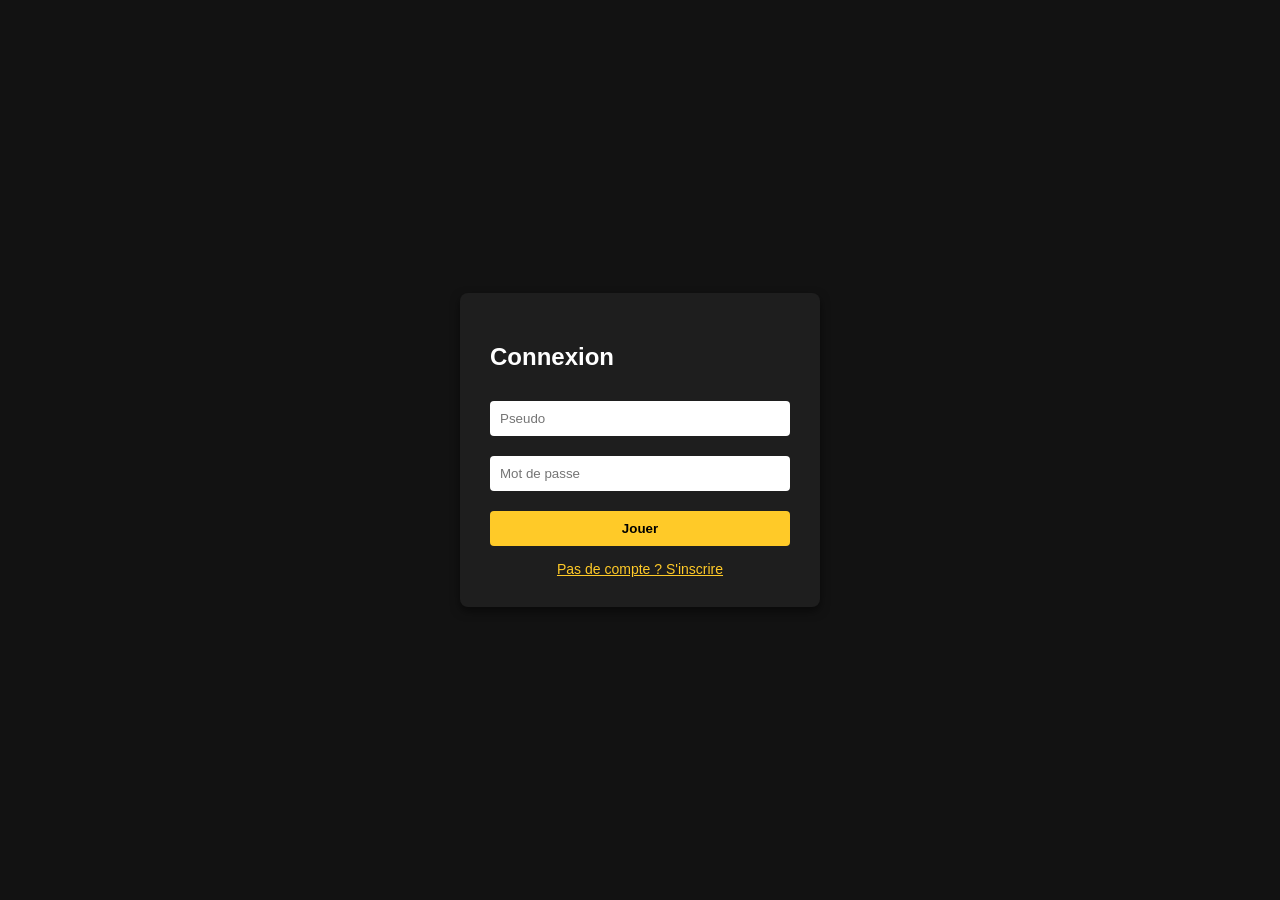
<file: poker/src/main/resources/static/index.html>
<!DOCTYPE html>
<html lang="en">
<head>
    <meta charset="UTF-8">
    <meta name="viewport" content="width=device-width, initial-scale=1.0">
    <title>Document</title>
</head>
<body>
    <p>poker</p>

    <script>
        const token = localStorage.getItem('poker_token');
        if (!token) {
            window.location.href = "auth.html"; // Sécurité : retour au login si pas de token
        } else {
            window.location.href = "profil.html";
        }
    </script>
</body>
</html>
</file>
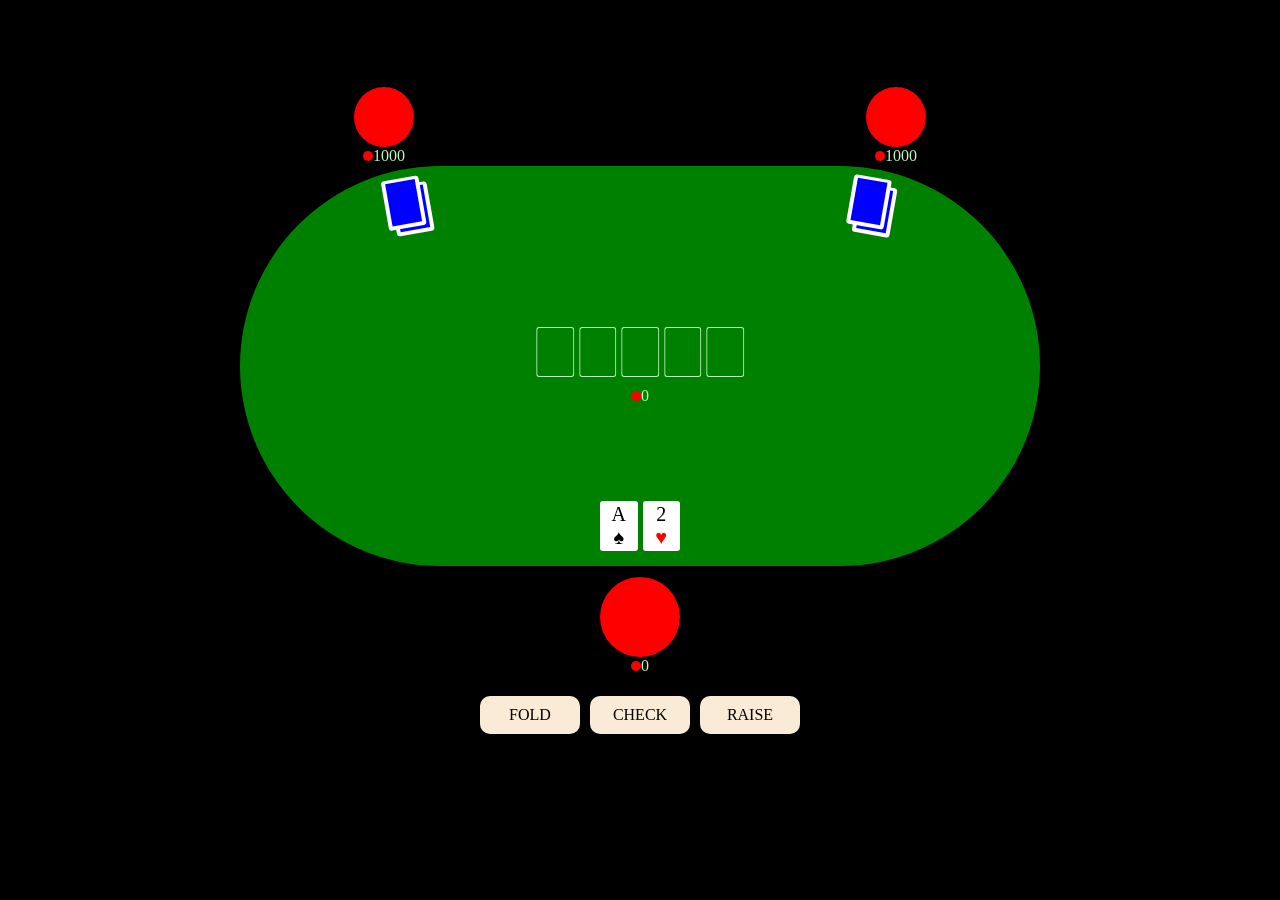
<file: front/index_scene.html>
<!DOCTYPE html>
<html lang="en">
<head>
    <meta charset="UTF-8">
    <meta name="viewport" content="width=device-width, initial-scale=1.0">
    <link rel="stylesheet" href="style.css">
    <title>Document</title>
</head>
<body>
    <div id="main_container">
        <div class="table_container">
            <div class="table_form"></div>
            <div class="table_content">
                <div id="center">
                    <div id="board">
                        <div id="board_place_0" class="board_place"></div>
                        <div id="board_place_1" class="board_place"></div>
                        <div id="board_place_2" class="board_place"></div>
                        <div id="board_place_3" class="board_place"></div>
                        <div id="board_place_4" class="board_place"></div>
                    </div>

                    <div class="pot_container">
                        <div class="pot_icon"></div>
                        <div id="total_pot" class="pot">0</div>
                    </div>
                </div>

                <div id="my_cards"></div>

                <div id="my_place" class="player_place">
                    <div id="my_icon" class="player_icon"></div>
                    <div class="pot_container">
                        <div class="pot_icon"></div>
                        <div class="pot">0</div>
                    </div>
                </div>

                <div id="player_place_1" class="player_place invisible">
                    <div class="player_icon"></div>
                    <div class="pot_container">
                        <div class="pot_icon"></div>
                        <div class="pot"></div>
                    </div>
                </div>
                <div id="player_place_2" class="player_place invisible">
                    <div class="player_icon"></div>
                    <div class="pot_container">
                        <div class="pot_icon"></div>
                        <div class="pot"></div>
                    </div>
                </div>
                <div id="player_place_3" class="player_place invisible">
                    <div class="player_icon"></div>
                    <div class="pot_container">
                        <div class="pot_icon"></div>
                        <div class="pot"></div>
                    </div>
                </div>
                <div id="player_place_4" class="player_place invisible">
                    <div class="player_icon"></div>
                    <div class="pot_container">
                        <div class="pot_icon"></div>
                        <div class="pot"></div>
                    </div>
                </div>
                <div id="player_place_5" class="player_place invisible">
                    <div class="player_icon"></div>
                    <div class="pot_container">
                        <div class="pot_icon"></div>
                        <div class="pot"></div>
                    </div>
                </div>
                <div id="player_place_6" class="player_place invisible">
                    <div class="player_icon"></div>
                    <div class="pot_container">
                        <div class="pot_icon"></div>
                        <div class="pot"></div>
                    </div>
                </div>
                <div id="player_place_7" class="player_place invisible">
                    <div class="player_icon"></div>
                    <div class="pot_container">
                        <div class="pot_icon"></div>
                        <div class="pot"></div>
                    </div>
                </div>

                <div id="player_cards_1" class="player_cards invisible"></div>
                <div id="player_cards_2" class="player_cards invisible"></div>
                <div id="player_cards_3" class="player_cards invisible"></div>
                <div id="player_cards_4" class="player_cards invisible"></div>
                <div id="player_cards_5" class="player_cards invisible"></div>
                <div id="player_cards_6" class="player_cards invisible"></div>
                <div id="player_cards_7" class="player_cards invisible"></div>
            </div>
        </div>

        <div id="buttons">
            <div id="fold_button" class="button" onclick="fold()">fold</div>
            <div id="check_button" class="button" onclick="check()">check</div>
            <div id="call_button" class="button invisible" onclick="call()">call</div>
            <div id="check_raise_button" class="button">raise</div>
        </div>
    </div>


    <script src="script/tools.js"></script>
    <script src="script/cards.js"></script>
    <script src="script/player.js"></script>
    <script src="script/game.js"></script>
    <script src="script/display.js"></script>
    <script>
        let me;
        let p1;
        let p2;
        let middle_cards = [];
        function init() {
            me = new Player(id="payer_0", 1000, is_me=true);
            p1 = new Player(id="player_1", 1000);
            p2 = new Player(id="player_2", 1000);
            me.setPosition(0);
            p1.setPosition(3);
            p2.setPosition(5);
            
            c1 = new Card(Rank.ACE, Suit.SPADES);
            c2 = new Card(Rank.TWO, Suit.HEARTS);
            c3 = new Card();
            c4 = new Card();
            c5 = new Card();
            c6 = new Card();

            me.setCards([c1, c2]);
            p1.setCards([c3, c4]);
            p2.setCards([c5, c6]);

            display_player(p1);
            display_player(p2);
        }
        function show_cards() {
            display_player_cards(me);
            display_player_cards(p1);
            display_player_cards(p2);
        }

        function add_middle_card(card) {
            middle_cards.push(card);
            display_board(middle_cards);
        }

        init();
        show_cards();

        let c = new Card(Rank.ACE, Suit.SPADES);

    </script>

</body>
</html>
</file>
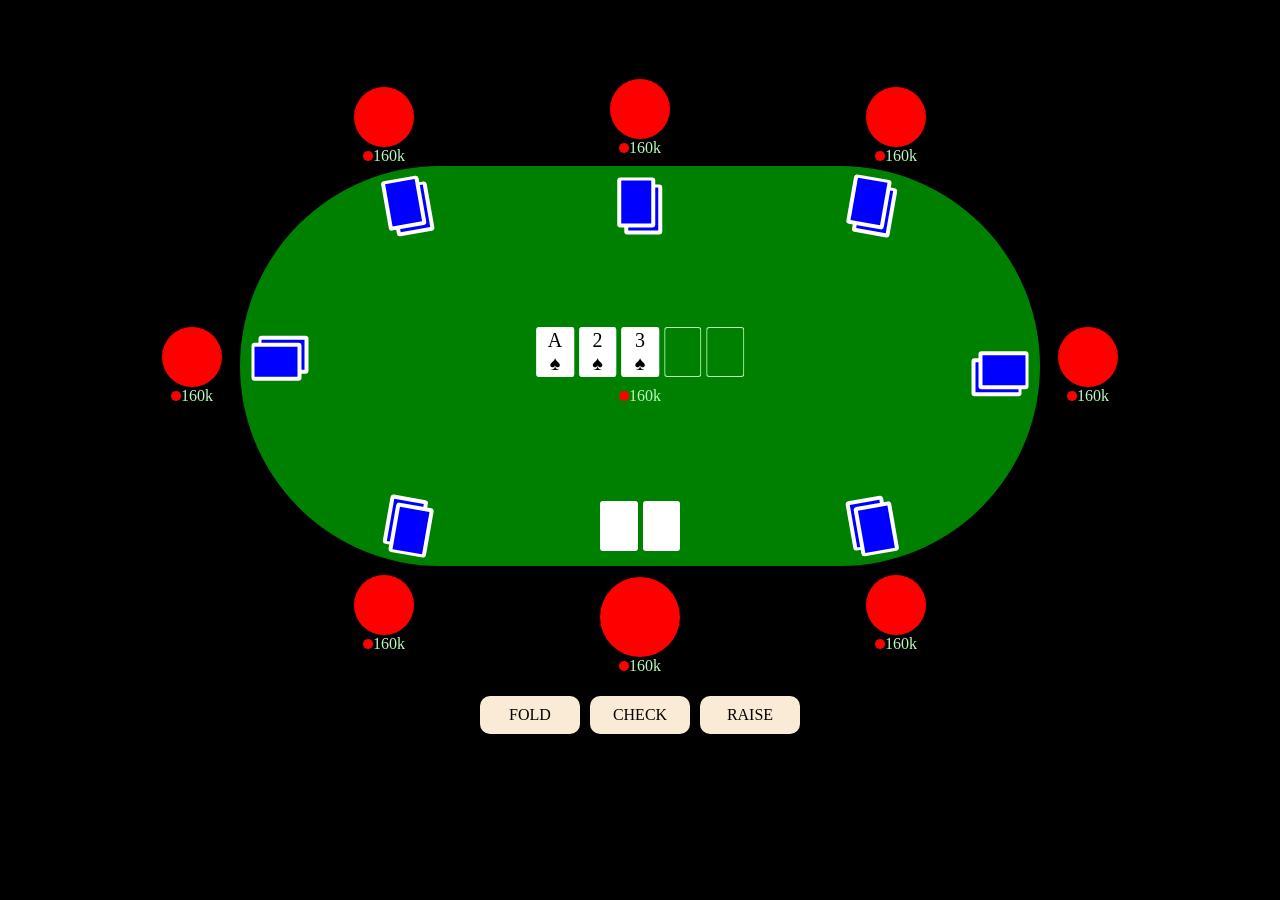
<file: front/index_static.html>
<!DOCTYPE html>
<html lang="en">
<head>
    <meta charset="UTF-8">
    <meta name="viewport" content="width=device-width, initial-scale=1.0">
    <link rel="stylesheet" href="style.css">
    <title>Document</title>
</head>
<body>
    <div id="main_container">
        <div class="table_container">
            <div class="table_form"></div>
            <div class="table_content">
                <div id="center">
                    <div id="board">
                        <div id="board_place_0" class="board_place">
                            <div id="0" class="card"><span class="ace"></span> <span class="spades"></span></div>
                        </div>
                        <div id="board_place_1" class="board_place">
                            <div id="1" class="card"><span class="two"></span> <span class="spades"></span></div>
                        </div>
                        <div id="board_place_2" class="board_place">
                            <div id="2" class="card"><span class="three"></span> <span class="spades"></span></div>
                        </div>
                        <div id="board_place_3" class="board_place"></div>
                        <div id="board_place_4" class="board_place"></div>
                    </div>

                    <div class="pot_container">
                        <div class="pot_icon"></div>
                        <div id="total_pot" class="pot">160k</div>
                    </div>
                </div>

                <div id="my_cards">
                    <div class="card"></div>
                    <div class="card"></div>
                </div>

                <div id="my_place" class="player_place">
                    <div id="my_icon" class="player_icon"></div>
                    <div class="pot_container">
                        <div class="pot_icon"></div>
                        <div class="pot">160k</div>
                    </div>
                </div>

                <div id="player_place_1" class="player_place">
                    <div class="player_icon"></div>
                    <div class="pot_container">
                        <div class="pot_icon"></div>
                        <div class="pot">160k</div>
                    </div>
                </div>
                <div id="player_place_2" class="player_place">
                    <div class="player_icon"></div>
                    <div class="pot_container">
                        <div class="pot_icon"></div>
                        <div class="pot">160k</div>
                    </div>
                </div>
                <div id="player_place_3" class="player_place">
                    <div class="player_icon"></div>
                    <div class="pot_container">
                        <div class="pot_icon"></div>
                        <div class="pot">160k</div>
                    </div>
                </div>
                <div id="player_place_4" class="player_place">
                    <div class="player_icon"></div>
                    <div class="pot_container">
                        <div class="pot_icon"></div>
                        <div class="pot">160k</div>
                    </div>
                </div>
                <div id="player_place_5" class="player_place">
                    <div class="player_icon"></div>
                    <div class="pot_container">
                        <div class="pot_icon"></div>
                        <div class="pot">160k</div>
                    </div>
                </div>
                <div id="player_place_6" class="player_place">
                    <div class="player_icon"></div>
                    <div class="pot_container">
                        <div class="pot_icon"></div>
                        <div class="pot">160k</div>
                    </div>
                </div>
                <div id="player_place_7" class="player_place">
                    <div class="player_icon"></div>
                    <div class="pot_container">
                        <div class="pot_icon"></div>
                        <div class="pot">160k</div>
                    </div>
                </div>

                <div id="player_cards_1" class="player_cards">
                    <div class="card back"></div>
                    <div class="card back"></div>
                </div>
                <div id="player_cards_2" class="player_cards">
                    <div class="card back"></div>
                    <div class="card back"></div>
                </div>
                <div id="player_cards_3" class="player_cards">
                    <div class="card back"></div>
                    <div class="card back"></div>
                </div>
                <div id="player_cards_4" class="player_cards">
                    <div class="card back"></div>
                    <div class="card back"></div>
                </div>
                <div id="player_cards_5" class="player_cards">
                    <div class="card back"></div>
                    <div class="card back"></div>
                </div>
                <div id="player_cards_6" class="player_cards">
                    <div class="card back"></div>
                    <div class="card back"></div>
                </div>
                <div id="player_cards_7" class="player_cards">
                    <div class="card back"></div>
                    <div class="card back"></div>
                </div>
            </div>
        </div>

        <div id="buttons">
            <div id="fold_button" class="button">fold</div>
            <div id="check_button" class="button">check</div>
            <div id="call_button" class="button invisible">call</div>
            <div id="check_raise_button" class="button">raise</div>
        </div>
    </div>

</body>
</html>
</file>
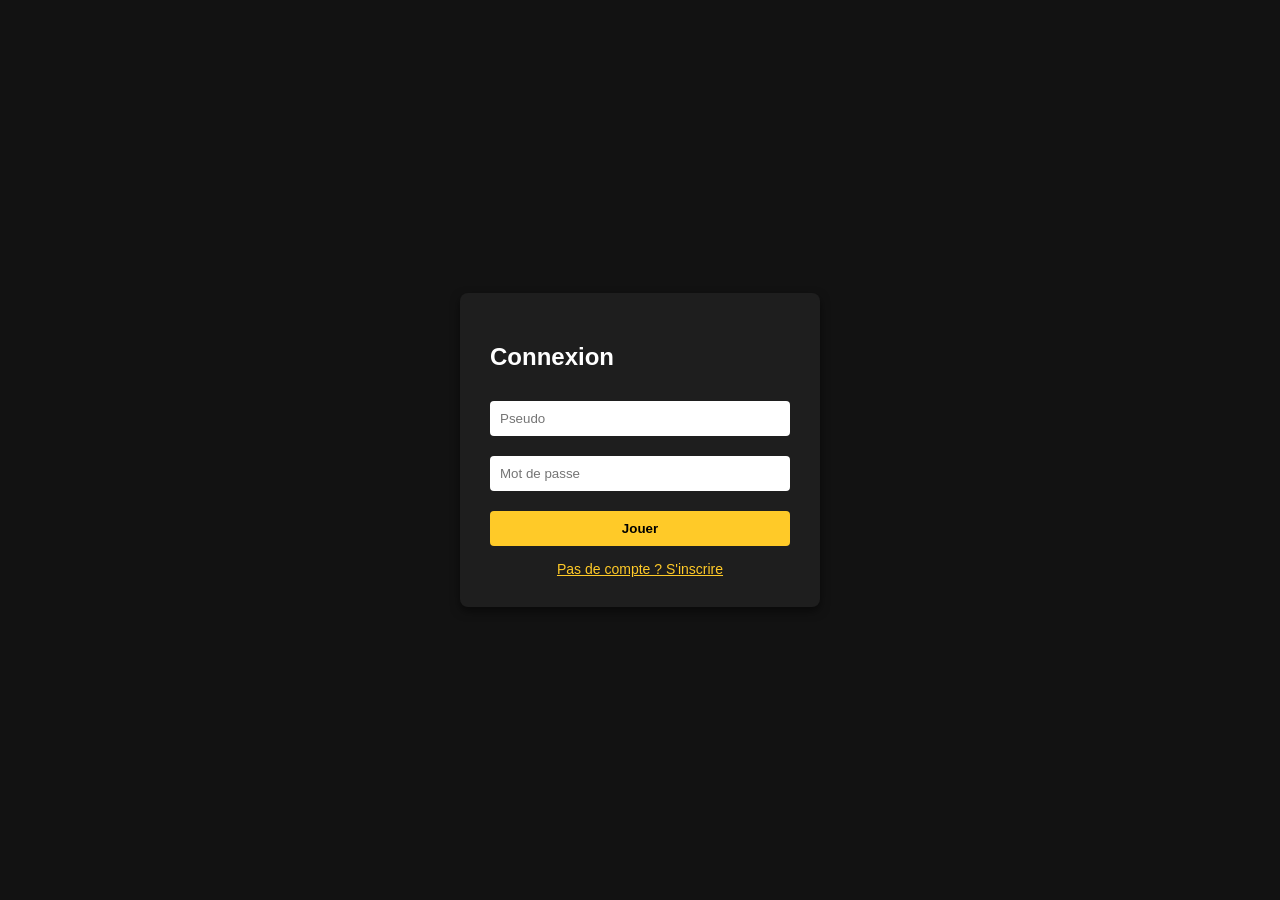
<file: poker/src/main/resources/static/auth.html>
<!DOCTYPE html>
<html lang="fr">
<head>
    <meta charset="UTF-8">
    <title>Poker - Connexion</title>
    <style>
        body { font-family: sans-serif; background: #121212; color: white; display: flex; justify-content: center; align-items: center; height: 100vh; margin: 0; }
        .box { background: #1e1e1e; padding: 30px; border-radius: 8px; width: 300px; box-shadow: 0 4px 10px rgba(0,0,0,0.5); }
        input { width: 100%; padding: 10px; margin: 10px 0; border-radius: 4px; border: none; box-sizing: border-box; }
        button { width: 100%; padding: 10px; background: #ffca28; border: none; font-weight: bold; cursor: pointer; border-radius: 4px; margin-top: 10px; }
        .toggle-link { color: #ffca28; cursor: pointer; text-align: center; display: block; margin-top: 15px; font-size: 14px; text-decoration: underline; }
    </style>
</head>
<body>

<div class="box" id="login-box">
    <h2>Connexion</h2>
    <input type="text" id="log-login" placeholder="Pseudo">
    <input type="password" id="log-pass" placeholder="Mot de passe">
    <button onclick="login()">Jouer</button>
    <span class="toggle-link" onclick="toggleView()">Pas de compte ? S'inscrire</span>
</div>

<div class="box" id="reg-box" style="display: none;">
    <h2>Inscription</h2>
    <input type="text" id="reg-login" placeholder="Pseudo">
    <input type="email" id="reg-email" placeholder="Email">
    <input type="password" id="reg-pass" placeholder="Mot de passe">
    <button onclick="register()">Créer le compte</button>
    <span class="toggle-link" onclick="toggleView()">Déjà un compte ? Se connecter</span>
</div>

<script>
    // Si on a déjà un token, on passe direct au profil
    if (localStorage.getItem('poker_token')) {
        window.location.href = "profil.html";
    }

    function toggleView() {
        const logBox = document.getElementById('login-box');
        const regBox = document.getElementById('reg-box');
        if (logBox.style.display === 'none') {
            logBox.style.display = 'block'; regBox.style.display = 'none';
        } else {
            logBox.style.display = 'none'; regBox.style.display = 'block';
        }
    }

    async function login() {
        const payload = { login: document.getElementById('log-login').value, password: document.getElementById('log-pass').value };
        const res = await fetch('/api/utilisateurs/login', { method: 'POST', headers: { 'Content-Type': 'application/json' }, body: JSON.stringify(payload) });
        if (res.ok) {
            const data = await res.json();
            localStorage.setItem('poker_token', data.token);
            window.location.href = "profil.html"; // Redirection
        } else alert("Erreur de connexion");
    }

    async function register() {
        const login = document.getElementById('reg-login').value;
        const mail = login + "@mail.com";
        const password = "motdepasse";
        // const mail = document.getElementById('reg-email').value;
        // const password = document.getElementById('reg-pass').value;

        const payload = { login: login, email: mail, passwordHash: password };
        const res = await fetch('/api/utilisateurs/inscription', { method: 'POST', headers: { 'Content-Type': 'application/json' }, body: JSON.stringify(payload) });
        if (res.ok) {
            const data = await res.json();
            localStorage.setItem('poker_token', data.token); // Auto-login
            window.location.href = "profil.html"; // Redirection
        } else alert("Erreur d'inscription");
    }
</script>
</body>
</html>
</file>
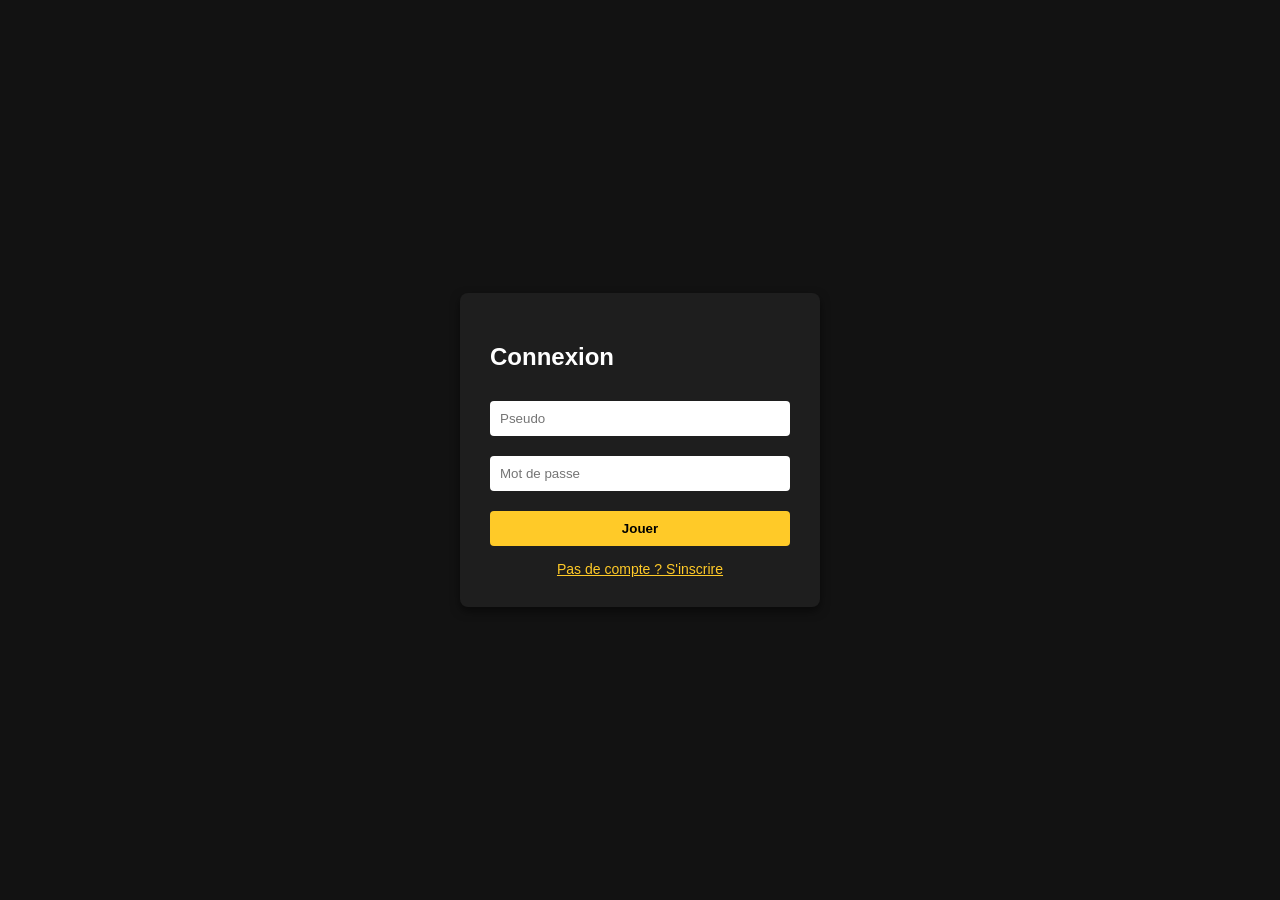
<file: poker/src/main/resources/static/friend-profil.html>
<!DOCTYPE html>
<html lang="fr">
<head>
    <meta charset="UTF-8">
    <title>Profil d'un ami</title>
    <style>
        body { font-family: sans-serif; background: #121212; color: white; margin: 0; padding: 20px; }
        .card { background: #1e1e1e; padding: 20px; border-radius: 8px; max-width: 700px; margin: auto; }
        button { background: #ffca28; color: black; border: none; padding: 8px 12px; cursor: pointer; font-weight: bold; border-radius: 4px; }
        img { border-radius: 50%; width: 80px; height: 80px; object-fit: cover; margin-bottom: 15px; }
        .header { display: flex; justify-content: space-between; align-items: center; margin-bottom: 20px; }
        .error { color: #f44336; margin-top: 20px; }
    </style>
</head>
<body>
<div class="card">
    <div class="header">
        <h2>Profil de l'ami</h2>
        <button onclick="retourProfil()">Retour</button>
    </div>

    <div id="profil-container">
        <img id="p-image" src="" alt="Photo de profil" style="display:none;" />
        <p><strong>Pseudo :</strong> <span id="p-login">...</span></p>
        <p><strong>Niveau :</strong> <span id="p-niveau">...</span></p>
        <p><strong>Points d'expérience :</strong> <span id="p-xp">...</span></p>
        <p><strong>Biographie :</strong></p>
        <p id="p-bio" style="white-space: pre-wrap;">...</p>
    </div>

    <p id="error-message" class="error"></p>
</div>

<script>
    const token = localStorage.getItem('poker_token');
    if (!token) {
        window.location.href = 'auth.html';
    }
    const headers = { 'Authorization': `Bearer ${token}`, 'Content-Type': 'application/json' };
    const params = new URLSearchParams(window.location.search);
    const amiId = params.get('id');

    if (!amiId) {
        document.getElementById('profil-container').style.display = 'none';
        document.getElementById('error-message').innerText = 'Aucun identifiant de profil fourni.';
    } else {
        loadFriendProfile();
    }

    async function loadFriendProfile() {
        try {
            const res = await fetch(`/api/profils/${amiId}`, { headers });
            if (!res.ok) {
                if (res.status === 401) {
                    window.location.href = 'auth.html';
                    return;
                }
                const err = await res.json().catch(() => null);
                const message = err?.error || 'Impossible de charger le profil.';
                document.getElementById('profil-container').style.display = 'none';
                document.getElementById('error-message').innerText = message;
                return;
            }

            const profil = await res.json();
            const image = document.getElementById('p-image');
            if (profil.imageUrl) {
                image.src = profil.imageUrl;
                image.style.display = 'block';
            }
            document.getElementById('p-login').innerText = profil.login;
            document.getElementById('p-niveau').innerText = profil.niveau;
            document.getElementById('p-xp').innerText = profil.experiencePoints;
            document.getElementById('p-bio').innerText = profil.biographie || 'Aucune biographie.';
        } catch (e) {
            console.error(e);
            document.getElementById('profil-container').style.display = 'none';
            document.getElementById('error-message').innerText = 'Erreur de connexion au serveur.';
        }
    }

    function retourProfil() {
        window.location.href = 'profil.html';
    }
</script>
</body>
</html>
</file>
<file: front/style.css>
html {
    --background-color: rgb(0, 0, 0);

    /* --table-height: 400px; */
    --table-width: 800px;
    --table-ratio: 2;
    --table-background-color: green;
    --table-second-color: rgb(188, 249, 188);

    --card-back-color: blue;
    --card-front-color: white;
    --card-front-text-color: black;
    /* --card-height: 50px; */
    --card-height: calc(var(--table-width) / 16);
    --card-ratio: 0.75;
    --card-radius: 3px;

    height: 100%;
}

body {
    height: 100%;
    width: 100%;
    padding: 0px;
    margin: 0px;
    background-color: blue;
}

#main_container {
    background-color: var(--background-color);
    height: 100%;
    width: 100%;
    display: flex;
    flex-direction: column;
    gap: 20px;
    align-items: center;
    justify-content: center;
}

/* boutons d'interactions avec l'utilisateur */
#buttons {
    /* flex-grow: 1; */

    display: flex;
    flex-direction: row;
    gap: 10px;
    /* background-color: aqua; */

    .button {
        background-color: antiquewhite;
        border-radius: 10px;
        padding: 10px;
        width: 80px;
        /* height: 30px; */
        text-align: center;
    
        user-select: none;
        text-transform: uppercase;
    }
    .button:hover {
        background-color: aqua;
    }
}
#buttons.disabled {
    .button {
        background-color: grey;
    }
}

/* la table de jeu */
.table_container {
    /* flex-grow: 4; */

    width: var(--table-width);
    min-width: var(--table-width);
    /* height: var(--table-height); */
    aspect-ratio: var(--table-ratio);
    position: relative;
    color: var(--table-second-color);
    margin-bottom: 110px;
    

    .table_form {
        position: absolute;
        top: 0px;
        left: 0px;
        width: var(--table-width);
        min-width: var(--table-width);
        aspect-ratio: var(--table-ratio);
        /* width: 100%;
        height: 100%; */
        background-color: var(--table-background-color);
        border-radius: var(--table-width);
    }
    
    .table_content {
        position: absolute;
        top: 0px;
        left: 0px;
        width: var(--table-width);
        min-width: var(--table-width);
        aspect-ratio: var(--table-ratio);
        /* width: 100%;
        height: 100%; */
        z-index: 2;
    }
}

/* les cartes du joueur */
#my_cards {
    position: absolute;
    top: 90%;
    left: 50%;
    transform: translate(-50%, -50%);

    display: flex;
    gap: 5px;
}

/* les cartes des autres joueurs */
.player_cards {
    position: absolute;
    --card-gap: 7px;
    height: calc(var(--card-height) + var(--card-gap));
    width: calc(var(--card-height) * var(--card-ratio) + var(--card-gap));
    transform: translate(-50%, -50%);

    .card {
        position: absolute;
        top: 0;
        left: 0;
    }

    .card:nth-child(2) {
        transform: translate(var(--card-gap), var(--card-gap));
    }
}
#player_cards_1 {
    top: 90%;
    left: 21%;
    transform: translate(-50%, -50%) rotate(10deg);
}
#player_cards_2 {
    top: 48%;
    left: 5%;
    transform: translate(-50%, -50%) rotate(90deg);
}
#player_cards_3 {
    top: 10%;
    left: 21%;
    transform: translate(-50%, -50%) rotate(170deg);
}
#player_cards_4 {
    top: 10%;
    left: 50%;
    transform: translate(-50%, -50%) rotate(180deg);
}
#player_cards_5 {
    top: 10%;
    left: 79%;
    transform: translate(-50%, -50%) rotate(190deg);
}
#player_cards_6 {
    top: 52%;
    left: 95%;
    transform: translate(-50%, -50%) rotate(270deg);
}
#player_cards_7 {
    top: 90%;
    left: 79%;
    transform: translate(-50%, -50%) rotate(-10deg);
}
/* ... */

.player_place {
    display: flex;
    flex-direction: column;
    align-items: center;
    position: absolute;
    transform: translate(-50%, -50%);

    .player_icon {
        width: 60px;
        aspect-ratio: 1;
        border-radius: 100%;
        background-color: red;
    }
}
#my_place {
    top: 115%;
    left: 50%;
    
    .player_icon {
        width: 80px;
    }
}
#player_place_1 {
    top: 112%;
    left: 18%;
}
#player_place_2 {
    top: 50%;
    left: -6%;
}
#player_place_3 {
    top: -10%;
    left: 18%;
}
#player_place_4 {
    top: -12%;
    left: 50%;
}
#player_place_5 {
    top: -10%;
    left: 82%;
}
#player_place_6 {
    top: 50%;
    left: 106%;
}
#player_place_7 {
    top: 112%;
    left: 82%;
}


/* le centre de la table : contenant la board et le pot */
#center {
    position: absolute;
    top: 50%;
    left: 50%;
    transform: translate(-50%, -50%);

    display: flex;
    flex-direction: column;
    gap: 10px;


    /* la board : les cartes au milieu */
    #board {
        display: flex;
        flex-direction: row;
        gap: 5px;
    }
    .board_place {
        height: var(--card-height);
        aspect-ratio: var(--card-ratio);
    
        box-shadow: inset 0 0 0 1px var(--table-second-color);
        border-radius: var(--card-radius);
    }
    /* ... */
}

/* pot : un montant d'argent */
.pot_container {
    display: flex;
    flex-direction: row;
    justify-content: center;
    align-items: center;

    user-select: none;
}
.pot_icon {
    width: 10px;
    height: 10px;
    background-color: red;
    border-radius: 10px;
}
/* ... */



.card {
    background-color: var(--card-front-color);
    color: var(--card-front-text-color);
    height: var(--card-height);
    aspect-ratio: var(--card-ratio);
    border-radius: var(--card-radius);

    display: flex;
    flex-direction: column;
    justify-content: center;
    align-items: center;
    --card-text-size-ratio: 0.4;
    font-size: calc(var(--card-text-size-ratio) * var(--card-height));
}

.card.back::after {
    content: "";
    display: block;
    
    --card-border-ratio: 0.07;
    --card-border: calc(var(--card-border-ratio) * var(--card-height));
    
    height: calc(var(--card-height) - 2 * var(--card-border));
    --temp-card-width: calc(var(--card-height) * var(--card-ratio));
    width: calc( calc(var(--card-height) * var(--card-ratio)) - 2 * var(--card-border));
    
    /* margin: 10%; */
    background-color: var(--card-back-color);
}





.spade,
.heart,
.clubs,
.diamonds {
    --card-text-size-ratio: 0.6;
    font-size: calc(var(--card-text-size-ratio) * var(--card-height));
    margin-top: calc(-0.2 * var(--card-height));
}

/* écrire le bon contenu sur chaque carte (pas besoin de le mettre dans le html) */
.spades::after {
    content: "♠";
}
.hearts::after {
    content: "♥";
    color: red;
}
.clubs::after {
    content: "♣";
}
.diamonds::after {
    content: "♦";
    color: red;
}


.ace::after {
    content: "A";
}
.two::after {
    content: "2";
}
.three::after {
    content: "3";
}
.four::after {
    content: "4";
    color: black;
}
.five::after {
    content: "5";
    color: black;
}
.six::after {
    content: "6";
    color: black;
}
.seven::after {
    content: "7";
    color: black;
}
.eight::after {
    content: "8";
    color: black;
}
.nine::after {
    content: "9";
    color: black;
}
.ten::after {
    content: "10";
    color: black;
}
.jack::after {
    content: "J";
    color: black;
}
.queen::after {
    content: "Q";
    color: black;
}
.king::after {
    content: "K";
    color: black;
}










.invisible {
    display: none;
}
</file>
